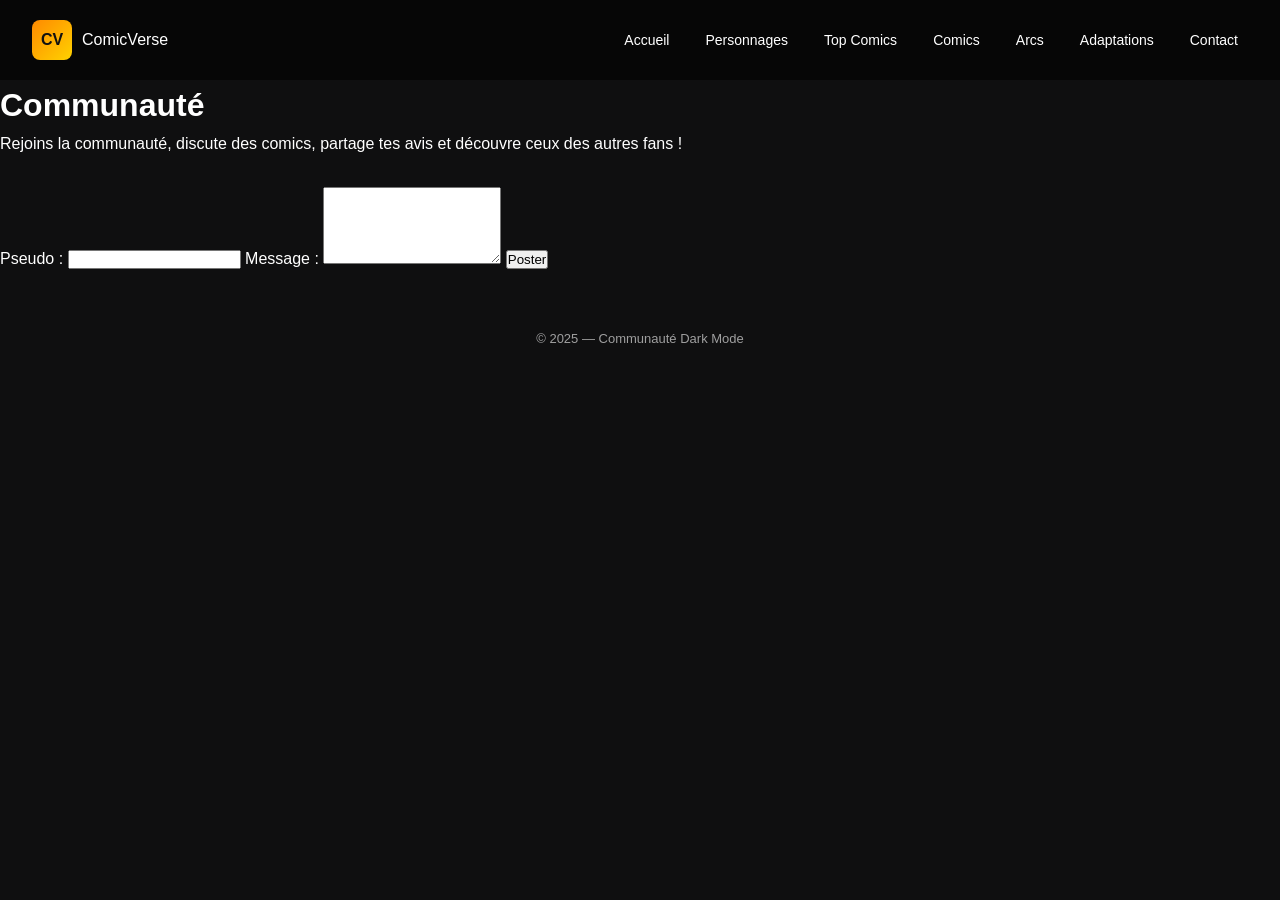
<file: communautés.html>
<!DOCTYPE html>
<html lang="fr">
<head>
    <meta charset="UTF-8">
    <title>Communauté</title>
    <link rel="stylesheet" href="style.css">
</head>
<body>

<header>
  <div class="brand">
    <div class="logo">CV</div>
    <span>ComicVerse</span>
  </div>

  <nav class="topmenu" aria-label="menu principal">
    <a href="accueil.html">Accueil</a>
    <a href="personnages.html">Personnages</a>
    <a href="topcomics.html">Top Comics</a>
    <a href="comics.html">Comics</a>
    <a href="arcs.html">Arcs</a>
    <a href="adaptations.html">Adaptations</a>
    <a href="contact.html">Contact</a>
  </nav>
</header>

<main>
    <h1>Communauté</h1>

    <p>Rejoins la communauté, discute des comics, partage tes avis et découvre ceux des autres fans !</p>

    <form style="margin-top:30px;">
        <label>Pseudo :</label>
        <input type="text">

        <label>Message :</label>
        <textarea rows="5"></textarea>

        <button>Poster</button>
    </form>
</main>

<footer>
    © 2025 — Communauté Dark Mode
</footer>

</body>
</html>
</file>
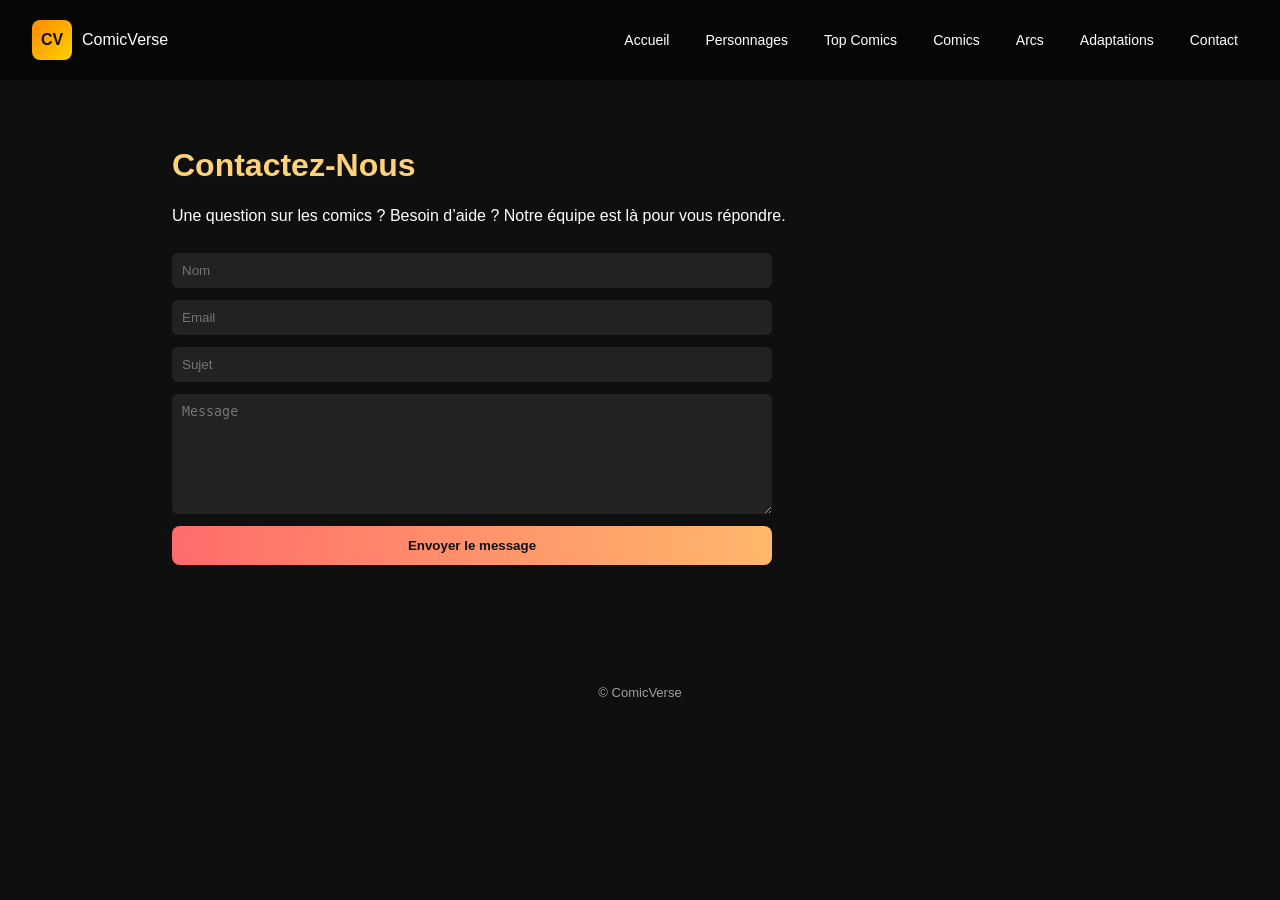
<file: contact.html>
<!doctype html>
<html lang="fr">
<head>
  <meta charset="utf-8">
  <meta name="viewport" content="width=device-width,initial-scale=1">
  <title>ComicVerse — Contact</title>
  <link rel="stylesheet" href="style.css">
</head>
<body>

<header>
  <div class="brand">
    <div class="logo">CV</div>
    <span>ComicVerse</span>
  </div>

  <nav class="topmenu" aria-label="menu principal">
    <a href="accueil.html">Accueil</a>
    <a href="personnages.html">Personnages</a>
    <a href="topcomics.html">Top Comics</a>
    <a href="comics.html">Comics</a>
    <a href="arcs.html">Arcs</a>
    <a href="adaptations.html">Adaptations</a>
    <a href="contact.html">Contact</a>
  </nav>
</header>

  <main class="section">
    <h2>Contactez-Nous</h2>
    <p>Une question sur les comics ? Besoin d’aide ? Notre équipe est là pour vous répondre.</p>
    <form class="contact-form">
      <input type="text" placeholder="Nom">
      <input type="email" placeholder="Email">
      <input type="text" placeholder="Sujet">
      <textarea placeholder="Message"></textarea>
      <button type="submit">Envoyer le message</button>
    </form>
  </main>

  <footer>© ComicVerse</footer>
</body>
</html>
</file>
<file: style.css>
/* ===== Reset minimal ===== */
* { box-sizing: border-box; margin: 0; padding: 0; }
html, body {
  height: 100%;
  font-family: Inter, "Segoe UI", Roboto, Arial, sans-serif;
  color: #fff;
  background: #0f0f10;
  line-height: 1.6;
}

/* ===== Header ===== */
header {
  display: flex;
  justify-content: space-between;
  align-items: center;
  padding: 20px 32px;
  background: rgba(0,0,0,0.6);
  position: sticky;
  top: 0;
  z-index: 100;
}
.brand { display: flex; align-items: center; gap: 10px; }
.logo {
  width: 40px; height: 40px;
  background: linear-gradient(135deg,#ff8a00,#ffd200);
  border-radius: 8px;
  display: flex; align-items: center; justify-content: center;
  font-weight: bold; color: #111;
}
.topmenu { display: flex; gap: 16px; }
.topmenu a {
  color: #fff; text-decoration: none; font-size: 14px;
  padding: 6px 10px; border-radius: 6px;
  transition: background 0.2s ease;
}
.topmenu a:hover { background: rgba(255,255,255,0.1); }

/* ===== Hero ===== */
.hero {
  position: relative;
  height: 70vh;
  display: flex; align-items: center; justify-content: center;
  text-align: center;
  background: url('hero.jpg') center/cover no-repeat;
}
.hero .overlay {
  position: absolute; inset: 0;
  background: linear-gradient(to bottom, rgba(0,0,0,0.5), rgba(0,0,0,0.8));
}
.hero .container { position: relative; z-index: 1; max-width: 800px; }
.hero h1 { font-size: 48px; color: #ffd27a; margin-bottom: 12px; }
.hero p { font-size: 18px; color: rgba(255,255,255,0.9); }

/* ===== Sections ===== */
.section { padding: 60px 32px; max-width: 1000px; margin: auto; }
.section h2 { font-size: 32px; color: #ffd27a; margin-bottom: 12px; }
.section h3 { font-size: 24px; color: #ffb86b; margin: 30px 0 16px; border-bottom: 2px solid rgba(255,255,255,0.1); padding-bottom: 6px; }
.section p { font-size: 16px; margin-bottom: 24px; }

/* ===== Grilles & Cartes ===== */
.grid {
  display: grid;
  grid-template-columns: repeat(auto-fit, minmax(180px, 1fr));
  gap: 16px;
}
.card {
  background: rgba(255,255,255,0.05);
  padding: 16px;
  border-radius: 8px;
  text-align: center;
  box-shadow: 0 4px 12px rgba(0,0,0,0.4);
  transition: transform 0.2s ease;
}
.card:hover { transform: translateY(-4px); }

/* ===== Cartes Personnages avec images ===== */
.grid.characters {
  display: grid;
  grid-template-columns: repeat(5, 1fr); /* 5 colonnes fixes */
  gap: 16px;
  margin-bottom: 32px;
}

.card.character {
  background: rgba(255,255,255,0.08);
  padding: 12px;
  border-radius: 10px;
  text-align: center;
  display: flex;
  flex-direction: column;
  transition: transform 0.2s ease, background 0.2s ease;
}

.card.character img {
  width: 100%;
  height: 240px;
  object-fit: cover;
  border-radius: 8px;
}

.card.character p {
  margin-top: 10px;
  font-weight: 600;
  color: #fff;
}

.card.character:hover {
  transform: translateY(-6px);
  background: rgba(255,255,255,0.15);
}

@media (max-width: 820px) {
  .grid.characters {
    grid-template-columns: repeat(2, 1fr);
  }
}


/* ===== Stats ===== */
.stats {
  display: flex; gap: 16px; flex-wrap: wrap; margin-top: 20px;
}
.stat {
  background: rgba(255,255,255,0.05);
  padding: 20px; border-radius: 8px;
  font-weight: bold; text-align: center;
  flex: 1; min-width: 120px;
  box-shadow: 0 4px 12px rgba(0,0,0,0.4);
}
.stat .num { font-size: 20px; font-weight: 800; color: #ffd27a; margin-bottom: 6px; }
.stat .label { font-size: 13px; color: rgba(255,255,255,0.85); }

/* ===== Barre de recherche ===== */
.search-wrap { margin: 20px 0; display: flex; justify-content: center; }
.search {
  width: 60%; display: flex; align-items: center;
  background: rgba(255,255,255,0.06);
  border-radius: 999px; padding: 10px 12px;
  box-shadow: 0 6px 20px rgba(0,0,0,0.6);
}
.search input {
  flex: 1; background: transparent; border: none;
  color: #fff; font-size: 16px; padding: 10px 14px; outline: none;
}
.search button {
  background: linear-gradient(90deg,#ff6b6b,#ffb86b);
  color: #111; border: none; padding: 10px 16px;
  border-radius: 999px; font-weight: 700; cursor: pointer; margin-left: 8px;
}

/* ===== Boutons ===== */
.btn {
  padding: 10px 18px; border-radius: 8px; font-weight: 700;
  border: none; cursor: pointer; display: inline-flex;
  align-items: center; gap: 8px;
}
.btn.primary { background: linear-gradient(90deg,#ff4a4a,#ffb86b); color: #111; }
.btn.secondary {
  background: rgba(255,255,255,0.06);
  color: #fff; border: 1px solid rgba(255,255,255,0.06);
}

/* ===== Slider défilant infini ( page d'accueil ) ===== */
.slider {
  overflow: hidden;
  position: relative;
  width: 100%;
  background: rgba(255,255,255,0.05);
  padding: 20px 0;
  margin-top: 40px;
}
.slide-track {
  display: flex;
  width: calc(250px * 12);
  animation: scroll 40s linear infinite;
}
.slide {
  width: 250px;
  flex-shrink: 0;
  margin: 0 10px;
}
.slide img {
  width: 100%;
  height: auto;
  border-radius: 8px;
  box-shadow: 0 4px 12px rgba(0,0,0,0.5);
}
@keyframes scroll {
  0%   { transform: translateX(0); }
  100% { transform: translateX(-50%); }
}

/* ===== Footer ===== */
footer {
  text-align: center;
  padding: 18px;
  color: rgba(255,255,255,0.6);
  font-size: 13px;
  margin-top: 40px;
}

/* ==================== arcs 5 ======================= */

.timeline-container {
  width: 100%;
  margin: 80px auto;
  max-width: 1000px;
  position: relative;
}

.timeline-line {
  width: 3px;
  background: linear-gradient(180deg, #ff6b6b, #ffb86b);
  position: absolute;
  top: 40px;
  bottom: 40px;
  left: 50%;
  transform: translateX(-50%);
  border-radius: 4px;
  opacity: 0.9;
}

.timeline-item {
  width: 36%;
  background: #111;
  padding: 16px 18px;
  border-radius: 10px;
  position: relative;
  margin: 28px 0;
}

.timeline-item.left {
  float: left;
  clear: both;
  transform: translateX(-20px);
}

.timeline-item.right {
  float: right;
  clear: both;
  transform: translateX(20px);
}

.timeline-date {
  display: inline-block;
  background: linear-gradient(90deg, #ff6b6b, #ffb86b);
  padding: 4px 10px;
  border-radius: 999px;
  font-size: 0.75rem;
  font-weight: 700;
  margin-bottom: 8px;
  color: #111;
}

.timeline-item h3 {
  font-size: 1.15rem;
  margin-bottom: 6px;
}

.timeline-item p {
  font-size: 0.95rem;
  line-height: 1.5;
}

.timeline-end {
  clear: both;
}

/* ===== Responsive Timeline ===== */
@media (max-width: 820px) {
  .timeline-item {
    width: 90%;
    float: none !important;
    transform: translateX(0) !important;
    margin-left: auto;
    margin-right: auto;
  }

  .timeline-line {
    left: 20px;
    transform: none;
  }
}

/* ===== Responsive Général ===== */
@media (max-width: 820px) {
  .hero h1 { font-size: 36px; }
  .search { width: 80%; }
  .section { padding: 40px 20px; }
  .slide { width: 200px; }
}

@media (max-width: 420px) {
  .search { width: 92%; }
  .card { padding: 12px; }
  .stat { min-width: 100px; padding: 12px; }
  .card.character img { aspect-ratio: 2 / 3; }
  .hero h1 { font-size: 28px; }
}
/* ================= PODIUM 3 ================= */

.podium {
  text-align: center;
  padding: 80px 20px;
}

.podium-title {
  font-size: 34px;
  color: #ffd27a;
  margin-bottom: 50px;
}

.podium-grid {
  display: flex;
  justify-content: center;
  align-items: flex-end;
  gap: 24px;
}

/* Carte générale */
.podium-card {
  width: 220px;
  background: rgba(255,255,255,0.05);
  border-radius: 16px;
  padding: 16px;
  position: relative;
  box-shadow: 0 10px 30px rgba(0,0,0,0.6);
}

/* Images */
.podium-card img {
  width: 100%;
  height: 260px;
  object-fit: cover;
  border-radius: 12px;
  margin-bottom: 12px;
}

/* Titres */
.podium-card h4 {
  font-size: 16px;
  margin: 6px 0 2px;
}

.podium-card small {
  font-size: 12px;
  opacity: 0.7;
}

/* Numéro */
.rank {
  position: absolute;
  top: -14px;
  left: 50%;
  transform: translateX(-50%);
  width: 42px;
  height: 42px;
  border-radius: 50%;
  background: #111;
  color: #fff;
  font-weight: 900;
  display: flex;
  align-items: center;
  justify-content: center;
}

/* 🥇 TOP 1 */
.podium-card.first {
  transform: translateY(-30px);
  background: linear-gradient(180deg,#ffb86b,#ff6b6b);
}

.podium-card.first .rank {
  background: #ffd27a;
}

/* 🥈 TOP 2 */
.podium-card.second {
  transform: translateY(-10px);
}

.podium-card.second .rank {
  background: #cfd8dc;
}

/* 🥉 TOP 3 */
.podium-card.third {
  transform: translateY(-10px);
}

.podium-card.third .rank {
  background: #d08b5b;
}

/* Responsive */
@media (max-width: 768px) {
  .podium-grid {
    flex-direction: column;
    align-items: center;
  }

  .podium-card {
    transform: none !important;
    width: 90%;
  }
}

/* ========== ADAPTATIONS 6 ============= */

.screen-adaptations {
  padding: 80px 32px;
  max-width: 1200px;
  margin: auto;
  text-align: center;
}

.screen-adaptations h1 {
  font-size: 38px;
  color: #ffd27a;
  margin-bottom: 10px;
}

.screen-adaptations .subtitle {
  font-size: 16px;
  color: rgba(255,255,255,0.85);
  margin-bottom: 50px;
}

.adaptations-grid {
  display: grid;
  grid-template-columns: repeat(auto-fit, minmax(260px, 1fr));
  gap: 26px;
}

.adapt-card {
  position: relative;
  background: rgba(255,255,255,0.06);
  border-radius: 16px;
  overflow: hidden;
  box-shadow: 0 10px 30px rgba(0,0,0,0.6);
  transition: transform 0.3s ease;
}

.adapt-card:hover {
  transform: translateY(-8px);
}

.adapt-card img {
  width: 100%;
  height: 320px;
  object-fit: cover;
}

.adapt-content {
  padding: 20px;
  text-align: left;
}

.adapt-content h3 {
  margin-bottom: 6px;
  font-size: 20px;
  color: #fff;
}

.adapt-content small {
  display: block;
  font-size: 13px;
  color: rgba(255,255,255,0.6);
  margin-bottom: 12px;
}

.adapt-content p {
  font-size: 14px;
  margin-bottom: 16px;
  opacity: 0.9;
}

/* ===== Badges ===== */

.adapt-card .tag {
  position: absolute;
  top: 14px;
  left: 14px;
  background: #ff0055;
  color: #fff;
  font-size: 12px;
  padding: 6px 12px;
  border-radius: 999px;
  font-weight: bold;
}

.adapt-card .score {
  position: absolute;
  top: 14px;
  right: 14px;
  background: rgba(0,0,0,0.7);
  padding: 6px 10px;
  border-radius: 999px;
  font-size: 12px;
  font-weight: bold;
}

/* ===== Responsive ===== */

@media (max-width: 768px) {
  .adapt-card img {
    height: 240px;
  }

  .screen-adaptations h1 {
    font-size: 30px;
  }
}

/* ===== Formulaire de contact 7 ===== */
.contact-form {
  display: flex; flex-direction: column; gap: 12px; max-width: 600px;
}
.contact-form input,
.contact-form textarea {
  padding: 10px; border: none; border-radius: 6px;
  background: rgba(255,255,255,0.08); color: #fff;
}
.contact-form textarea { min-height: 120px; }
.contact-form button {
  background: linear-gradient(90deg,#ff6b6b,#ffb86b);
  color: #111; border: none; padding: 12px;
  border-radius: 8px; font-weight: 700; cursor: pointer;
}
</file>
